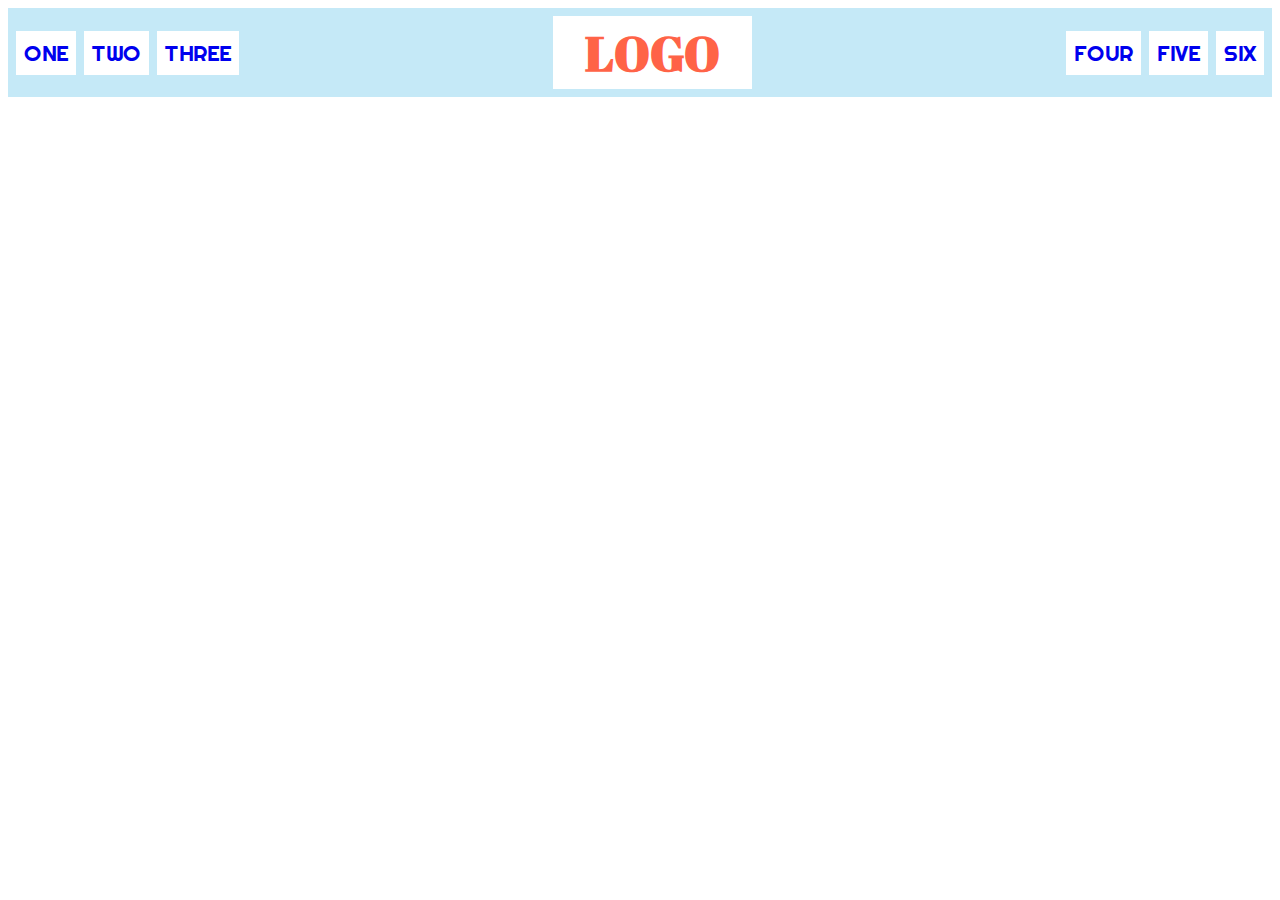
<file: flex/02-flex-header/index.html>
<!DOCTYPE html>
<html lang="en">
  <head>
    <link href='https://fonts.googleapis.com/css?family=Righteous' rel="stylesheet">
    <link href='https://fonts.googleapis.com/css?family=Abril Fatface' rel="stylesheet">
    <meta charset="UTF-8">
    <meta http-equiv="X-UA-Compatible" content="IE=edge">
    <meta name="viewport" content="width=device-width, initial-scale=1.0">
    <title>Flex Header</title>
    <link rel="stylesheet" href="style.css">
  </head>
  <body>
    <div class="header">
      <div class="left-links">
        <ul>
          <li><a href="#">ONE</a></li>
          <li><a href="#">TWO</a></li>
          <li><a href="#">THREE</a></li>
        </ul>
      </div>
      <div class="logo">LOGO</div>
      <div class="right-links">
        <ul>
          <li><a href="#">FOUR</a></li>
          <li><a href="#">FIVE</a></li>
          <li><a href="#">SIX</a></li>
        </ul>
      </div>
    </div>
  </body>
</html>
</file>
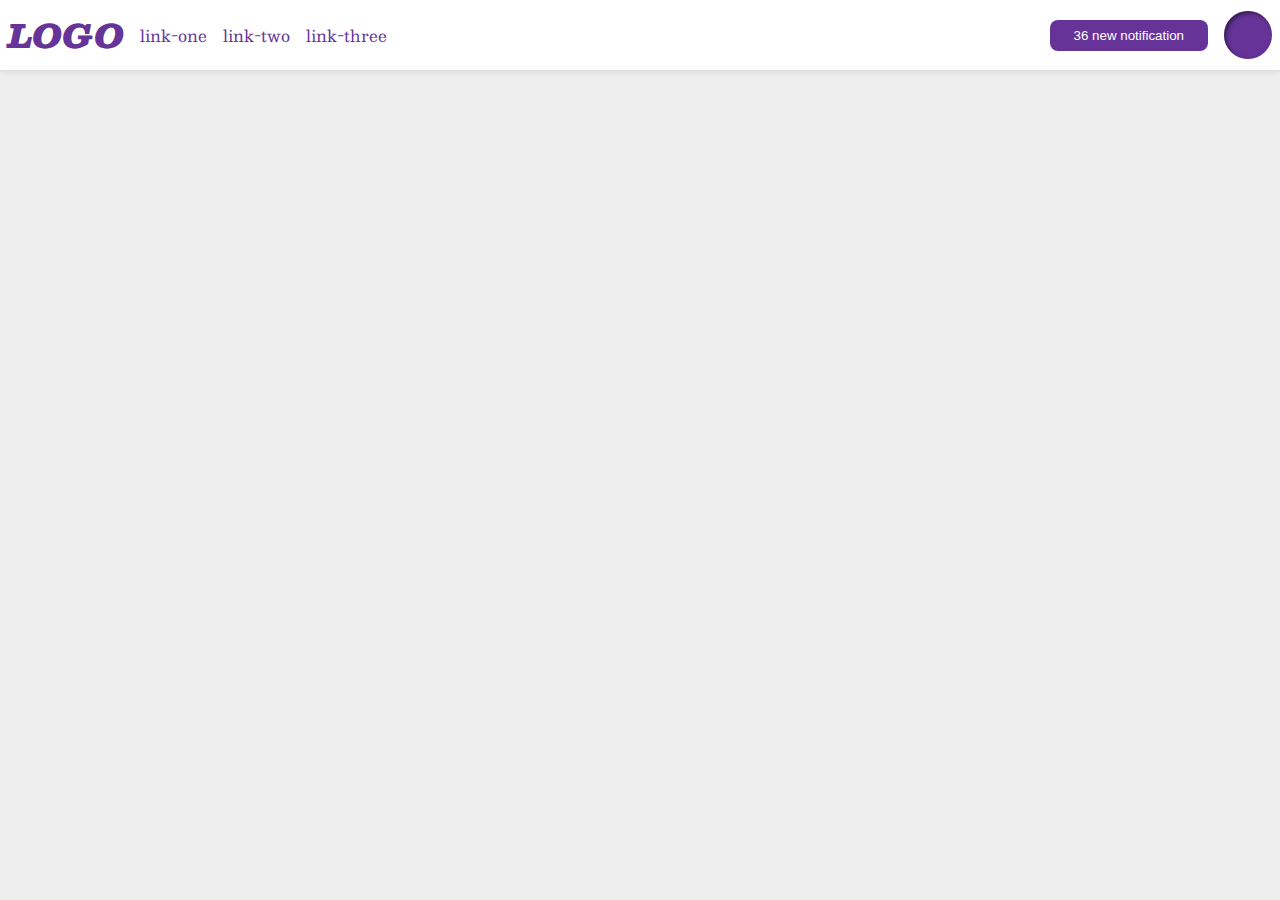
<file: flex/03-flex-header-2/index.html>
<!DOCTYPE html>
<html lang="en">
  <head>
    <meta charset="UTF-8">
    <meta http-equiv="X-UA-Compatible" content="IE=edge">
    <meta name="viewport" content="width=device-width, initial-scale=1.0">
    <title>Flex Header 2</title>
    <link rel="stylesheet" href="style.css">
  </head>
  <body>
    <div class="header">
      <div class="left">
        <div class="logo">
          LOGO
        </div>
        <ul class="links">
          <li><a href="google.com">link-one</a></li>
          <li><a href="google.com">link-two</a></li>
          <li><a href="google.com">link-three</a></li>
        </ul>
      </div>
      <div class="right">
        <button class="notifications">
          36 new notification
        </button>
        <div class="profile-image"></div>
      </div>
  </body>
</html>
</file>
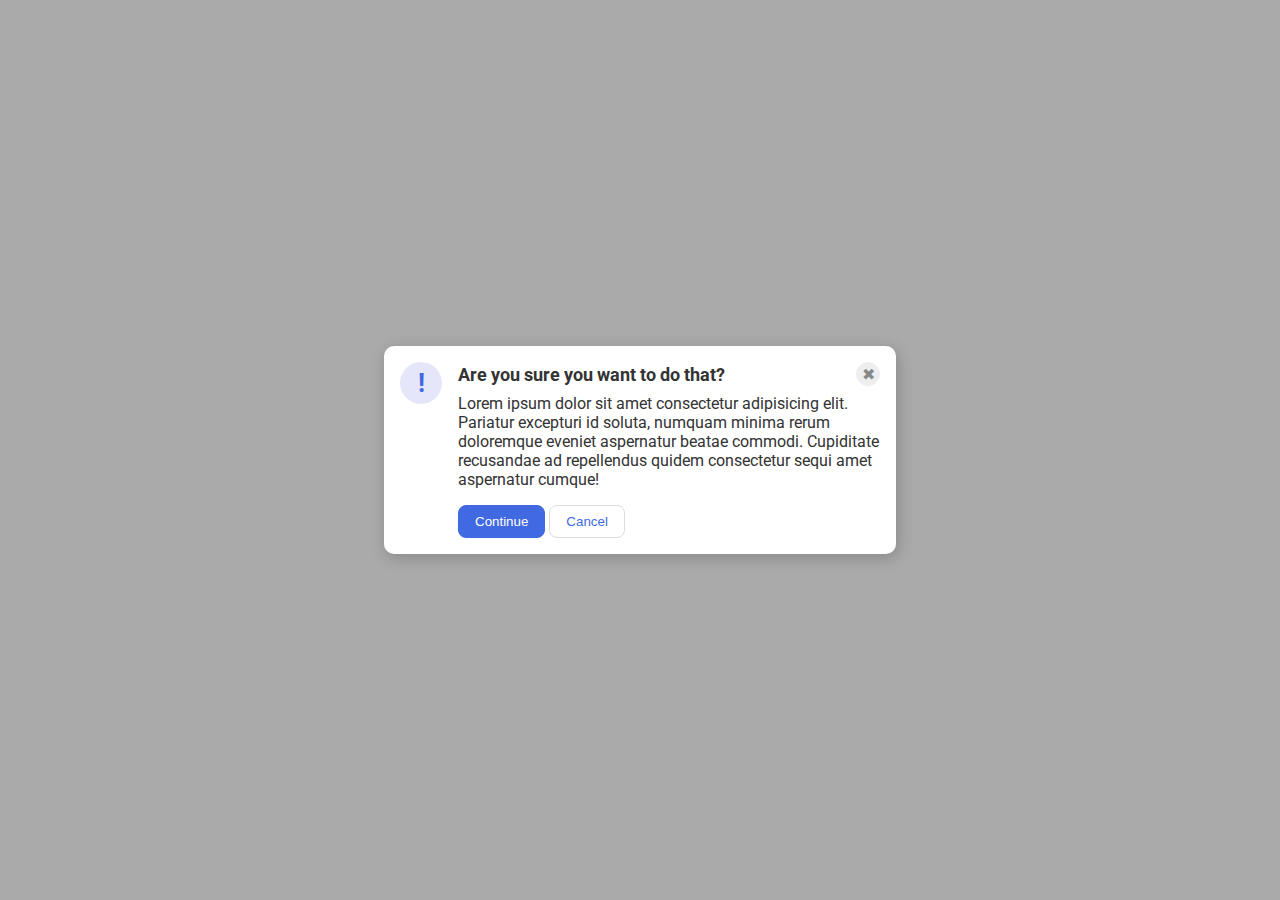
<file: flex/05-flex-modal/index.html>
<!DOCTYPE html>
<html lang="en">
  <head>
    <meta charset="UTF-8">
    <meta http-equiv="X-UA-Compatible" content="IE=edge">
    <meta name="viewport" content="width=device-width, initial-scale=1.0">
    <link rel="stylesheet" href="style.css">
    <title>Modal</title>
  </head>
  <body>
    <div class="modal">
      <div class="icon">!</div>
      <div class="container">
        <div class="header">Are you sure you want to do that?
          <button class="close-button">✖</button>
        </div>
        <div class="text">Lorem ipsum dolor sit amet consectetur adipisicing elit. Pariatur excepturi id soluta, numquam minima rerum doloremque eveniet aspernatur beatae commodi. Cupiditate recusandae ad repellendus quidem consectetur sequi amet aspernatur cumque!</div>
        <button class="continue">Continue</button>
        <button class="cancel">Cancel</button>
      </div>
    </div>
  </body>
</html>
</file>
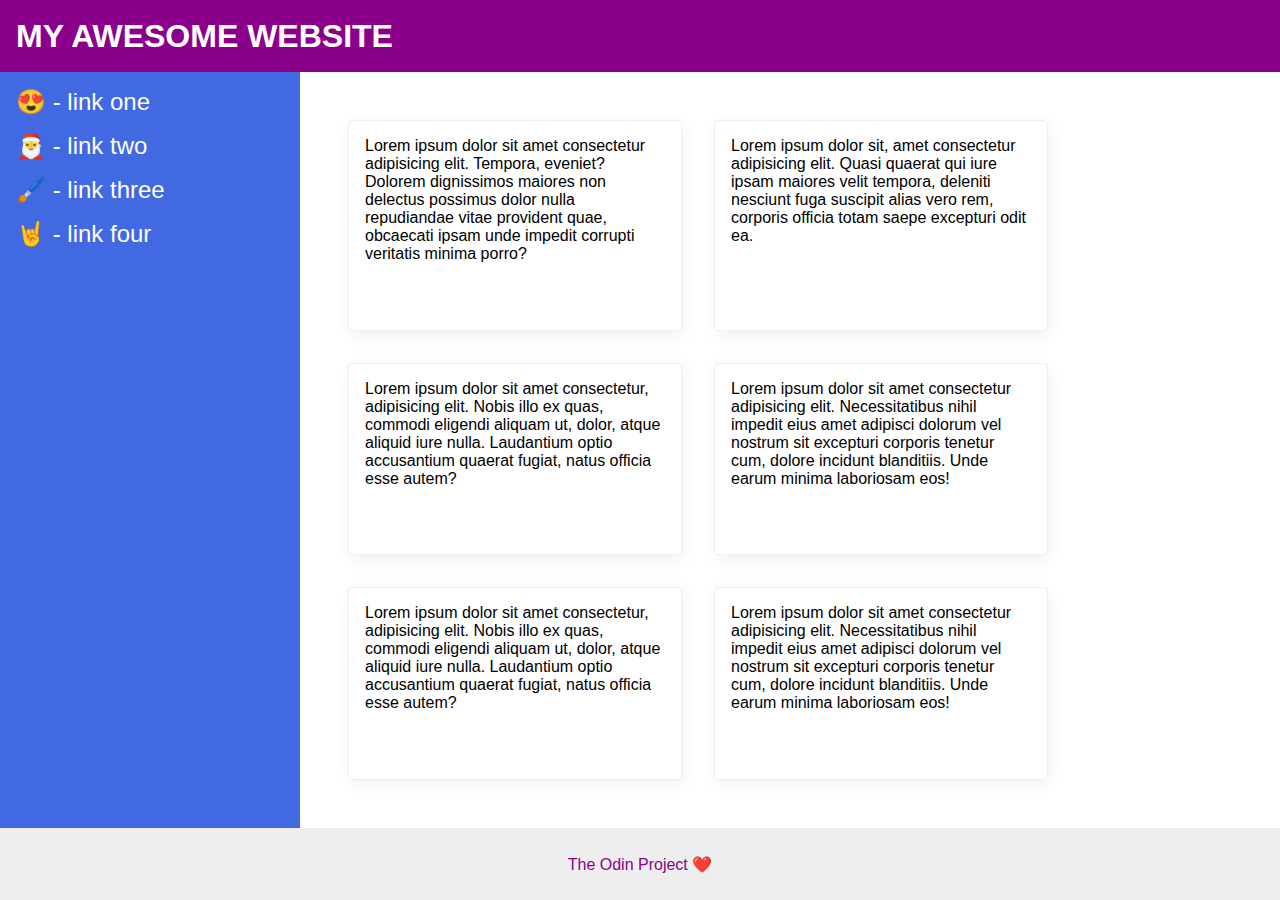
<file: flex/07-flex-layout-2/index.html>
<!DOCTYPE html>
<html lang="en">
  <head>
    <meta charset="UTF-8">
    <meta http-equiv="X-UA-Compatible" content="IE=edge">
    <meta name="viewport" content="width=device-width, initial-scale=1.0">
    <title>The Holy Grail</title>
    <link rel="stylesheet" href="style.css">
  </head>
  <body>
    <div class="header">
      MY AWESOME WEBSITE
    </div>
    <div class="body">
      <div class="sidebar">
        <ul>
          <li><a href="#">😍 - link one</a></li>
          <li><a href="#">🎅 - link two</a></li>
          <li><a href="#">🖌️ - link three</a></li>
          <li><a href="#">🤘  - link four</a></li>
        </ul>
      </div>
      <div class="container">
        <div class="card">Lorem ipsum dolor sit amet consectetur adipisicing elit. Tempora, eveniet? Dolorem dignissimos maiores non delectus possimus dolor nulla repudiandae vitae provident quae, obcaecati ipsam unde impedit corrupti veritatis minima porro?</div>
        <div class="card">Lorem ipsum dolor sit, amet consectetur adipisicing elit. Quasi quaerat qui iure ipsam maiores velit tempora, deleniti nesciunt fuga suscipit alias vero rem, corporis officia totam saepe excepturi odit ea.</div>
        <div class="card">Lorem ipsum dolor sit amet consectetur, adipisicing elit. Nobis illo ex quas, commodi eligendi aliquam ut, dolor, atque aliquid iure nulla. Laudantium optio accusantium quaerat fugiat, natus officia esse autem?</div>
        <div class="card">Lorem ipsum dolor sit amet consectetur adipisicing elit. Necessitatibus nihil impedit eius amet adipisci dolorum vel nostrum sit excepturi corporis tenetur cum, dolore incidunt blanditiis. Unde earum minima laboriosam eos!</div>
        <div class="card">Lorem ipsum dolor sit amet consectetur, adipisicing elit. Nobis illo ex quas, commodi eligendi aliquam ut, dolor, atque aliquid iure nulla. Laudantium optio accusantium quaerat fugiat, natus officia esse autem?</div>
        <div class="card">Lorem ipsum dolor sit amet consectetur adipisicing elit. Necessitatibus nihil impedit eius amet adipisci dolorum vel nostrum sit excepturi corporis tenetur cum, dolore incidunt blanditiis. Unde earum minima laboriosam eos!</div>
      </div>
    </div>
    <div class="footer">
      The Odin Project ❤️
    </div>
  </body>
</html>
</file>
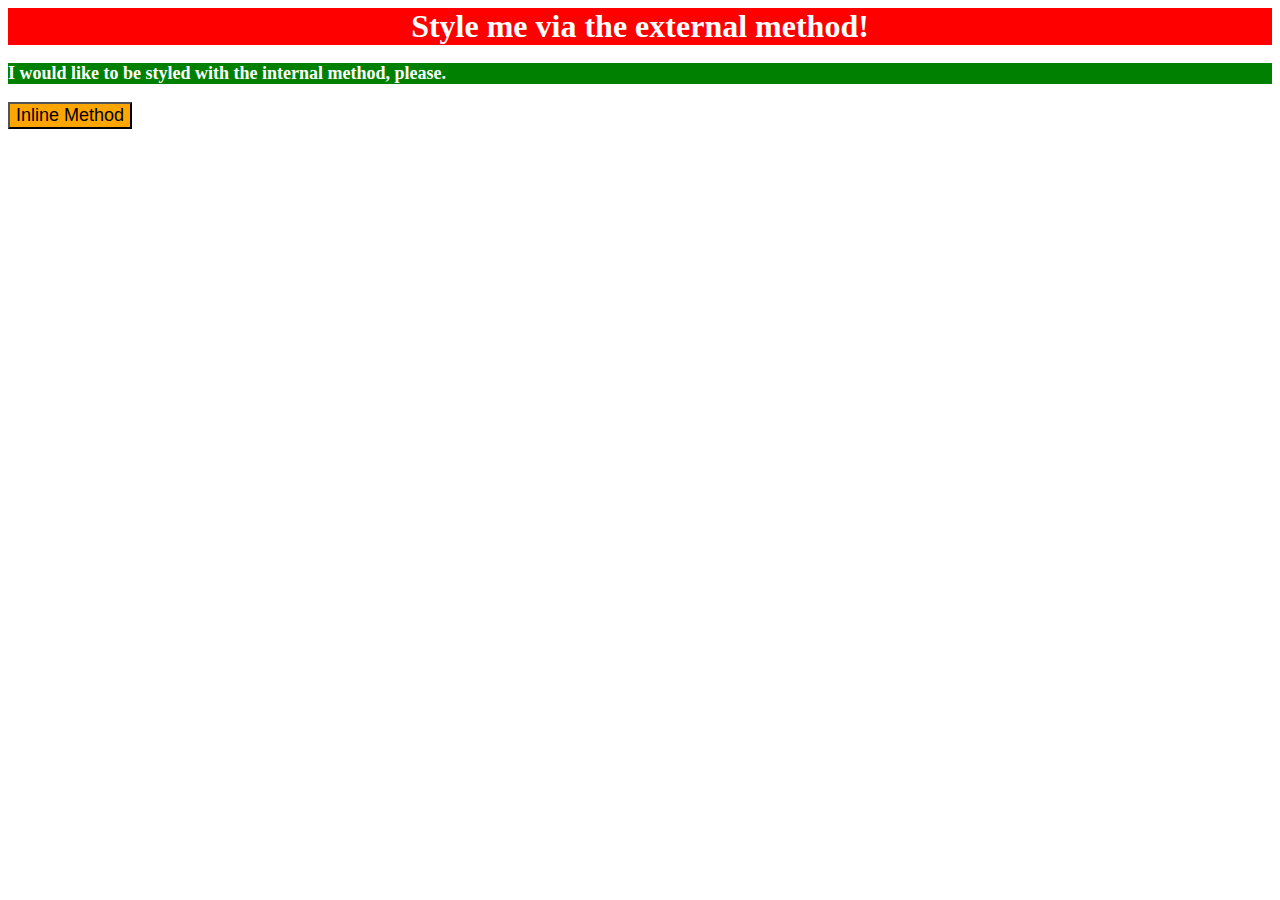
<file: foundations/01-css-methods/index.html>
<!DOCTYPE html>
<html lang="en">
  <head>
    <meta charset="UTF-8">
    <meta http-equiv="X-UA-Compatible" content="IE=edge">
    <meta name="viewport" content="width=device-width, initial-scale=1.0">
    <title>Methods for Adding CSS</title>
    <link rel="stylesheet" href="styles.css">
    <style>
      p {
        color: white;
        background-color: green;
        font-size: 18px;
        font-weight: bolder;
        }
    </style>
  </head>
  <body>
    <div>Style me via the external method!</div>
    <p>I would like to be styled with the internal method, please.</p>
    <button style="background-color: orange; font-size: 18px;">Inline Method</button>
  </body>
</html>
</file>
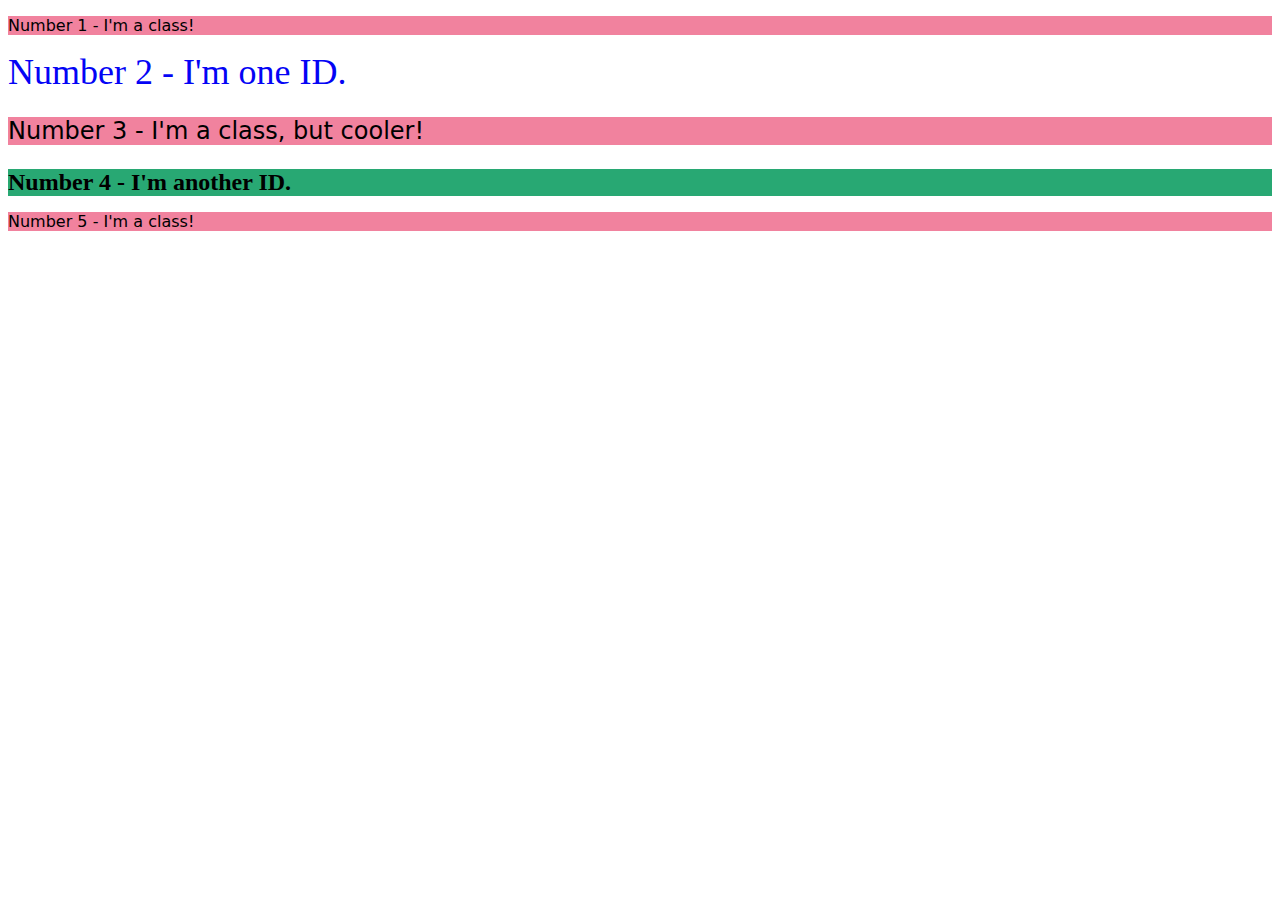
<file: foundations/02-class-id-selectors/index.html>
<!DOCTYPE html>
<html lang="en">
  <head>
    <meta charset="UTF-8">
    <meta http-equiv="X-UA-Compatible" content="IE=edge">
    <meta name="viewport" content="width=device-width, initial-scale=1.0">
    <title>Class and ID Selectors</title>
    <link rel="stylesheet" href="style.css">
  </head>
  <body>
    <p class="odd">Number 1 - I'm a class!</p>
    <div id="two">Number 2 - I'm one ID.</div>
    <p class="odd fontsize">Number 3 - I'm a class, but cooler!</p>
    <div id="four" class="fontsize">Number 4 - I'm another ID.</div>
    <p class="odd">Number 5 - I'm a class!</p>
  </body>
</html>
</file>
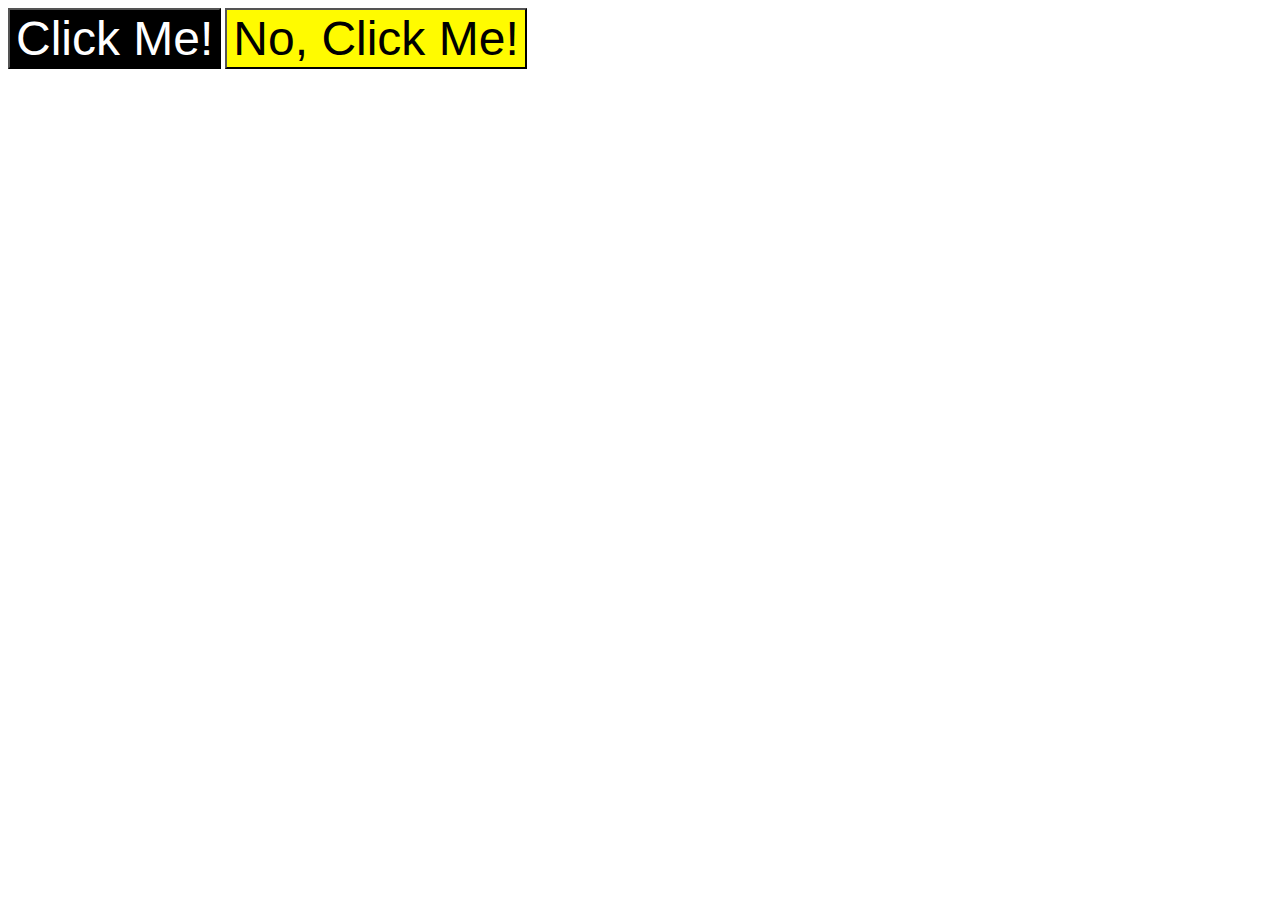
<file: foundations/03-grouping-selectors/index.html>
<!DOCTYPE html>
<html lang="en">
  <head>
    <meta charset="UTF-8">
    <meta http-equiv="X-UA-Compatible" content="IE=edge">
    <meta name="viewport" content="width=device-width, initial-scale=1.0">
    <title>Grouping Selectors</title>
    <link rel="stylesheet" href="style.css">
  </head>
  <body>
    <button class="left-button black">Click Me!</button>
    <button class="yellow right-button">No, Click Me!</button>
  </body>
</html>
</file>
<file: flex/02-flex-header/style.css>
.header  {
  font-family: 'Righteous', sans-serif ;
  background: rgb(197, 233, 247);
  display: flex;
  align-items: center;
  justify-content: space-between;
  padding: 8px;
  flex-wrap: wrap;
 }

.logo {
  font-family: 'Abril Fatface';
  font-size: 48px;
  font-weight: 900;
  color: tomato;
  background: white;
  padding: 4px 32px;
  align-content: center;
  justify-self: center;
}

ul {
  /* this removes the dots on the list items*/
  display: flex; 
  margin: 1;
  padding: 0;
  gap: 8px;
  justify-content: space-between;
  flex-wrap: wrap;
  list-style-type: none ;
  align-items: flex-start;
}

a {
  font-size: 22px;
  background: white;
  padding: 8px;
  /* this removes the line under the links */
  text-decoration: none;
}
</file>
<file: flex/03-flex-header-2/style.css>
/* this is some magical font-importing.  
you'll learn about it later. */
@import url('https://fonts.googleapis.com/css2?family=Besley:ital,wght@0,400;1,900&display=swap');

body {
  margin: 0;
  background: #eee;
  font-family: Besley, serif;
  
}

.header {
  background: white;
  border-bottom: 1px solid #ddd;
  box-shadow: 0 0 8px rgba(0,0,0,.1);
  padding: 8px;
  display: flex;
  justify-content: space-between;
  flex-wrap: wrap;
}

.profile-image {
  background: rebeccapurple;
  box-shadow: inset 2px 2px 4px rgba(0,0,0,.5);
  border-radius: 50%;
  width: 48px;
  height: 48px;
 }

.logo {
  color: rebeccapurple;
  font-size: 32px;
  font-weight: 900;
  font-style: italic;
}

button {
  border: none;
  border-radius: 8px;
  background: rebeccapurple;
  color: white;
  padding: 8px 24px;
}

a {
  /* this removes the line under our links */
  text-decoration: none;
  color: rebeccapurple;
  
}

ul {
  list-style-type: none;
  display: flex;
  gap: 16px;
  padding: 0;
  margin: 0;
}

.left, .right {
  display: flex;
  align-items: center;
  gap: 16px;
}
</file>
<file: flex/05-flex-modal/style.css>
@import url('https://fonts.googleapis.com/css2?family=Roboto:wght@400;700&display=swap');

html, body {
  height: 100%;
}

body {
  font-family: Roboto, sans-serif;
  margin: 0;
  background: #aaa;
  color: #333;
  display: flex;
  align-items: center;
  justify-content: center;
}

.header {
  display: flex;
  align-items: center;
  justify-content: space-between;
  font-size: 18px;
  font-weight: 700;
  margin-bottom: 8px;
}

.text {
  margin-bottom: 16px;
}

.modal {
  padding: 16px;
  display: flex;
  gap: 16px;
  background: white;
  width: 480px;
  border-radius: 10px;
  box-shadow: 2px 4px 16px rgba(0,0,0,.2);
}

.icon {
  color: royalblue;
  font-size: 26px;
  font-weight: 700;
  background: lavender;
  width: 42px;
  height: 42px;
  border-radius: 50%;
  display: flex;
  align-items: center;
  justify-content: center;
  flex-shrink: 0;
}

.close-button {
  background: #eee;
  border-radius: 50%;
  color: #888;
  font-weight: 400;
  font-size: 16px;
  height: 24px;
  width: 24px;
  display: flex;
  align-items: center;
  justify-content: center;
  border: 1px solid #eee;
  padding: 0;
}

button {
  cursor: pointer;
  padding: 8px 16px;
  border-radius: 8px;
}

button.continue {
  background: royalblue;
  border: 1px solid royalblue;
  color: white;
}

button.cancel {
  background: white;
  border: 1px solid #ddd;
  color: royalblue;
}
</file>
<file: flex/07-flex-layout-2/style.css>
body {
  font-family: BlinkMacSystemFont, 'Segoe UI', Roboto, Oxygen, Ubuntu, Cantarell, 'Open Sans', 'Helvetica Neue', sans-serif;
  margin: 0;
  min-height: 100vh;
  display: flex;
  flex-direction: column;
}

.header {
  height: 72px;
  background: darkmagenta;
  color: white;
  display: flex;
  align-items: center;
  padding: 0 16px;
  font-size: 32px;
  font-weight: 900;
}

.body {
  flex: 1;
  display: flex;
}

.footer {
  height: 72px;
  background: #eee;
  color: darkmagenta;
}

.sidebar {
  width: 300px;
  background: royalblue;
  box-sizing: border-box;
  flex-shrink: 0;
  padding: 16px;
}

ul {
  list-style-type: none;
  margin: 0;
  padding: 0;
}

li {
  margin-bottom: 16px;
}

a {
  color: white;
  text-decoration: none;
  font-size: 24px;
}

.container {
  padding: 32px;
  display: flex;
  flex-wrap: wrap;
}

.card {
  border: 1px solid #eee;
  box-shadow: 2px 4px 16px rgba(0,0,0,.06);
  border-radius: 4px;
  padding: 16px;
  margin: 16px;
  width: 300px;
}

.footer {
  display: flex;
  align-items: center;
  justify-content: center;
}
</file>
<file: foundations/01-css-methods/styles.css>
/* styles.css */

div {
    color:white;
    background-color: red;
    font-family: Georgia, 'Times New Roman', Times, serif;
    font-size: 32px;
    text-align: center;
    font-weight: bold;
}
</file>
<file: foundations/02-class-id-selectors/style.css>
.odd {
    background-color: rgb(241, 130, 158);
    font-family: Verdana, "DejaVu Sans", sans-serif;
}

.fontsize {
    font-size: 24px;
}

#two {
    color: rgb(4, 4, 245);
    font-size: 36px;

}

#four {
    background-color: rgb(40, 168, 115);
    font-size: 24px;
    font-weight: bold;
}
</file>
<file: foundations/03-grouping-selectors/style.css>
.left-button,
.right-button {
    font-family: Helvetica, 'Times New Roman', sans-serif;
    font-size: 48px;
}

.black {
    background-color: black;
    color: white;
}

.yellow {
    background-color: rgb(255, 251, 0);
}
</file>
